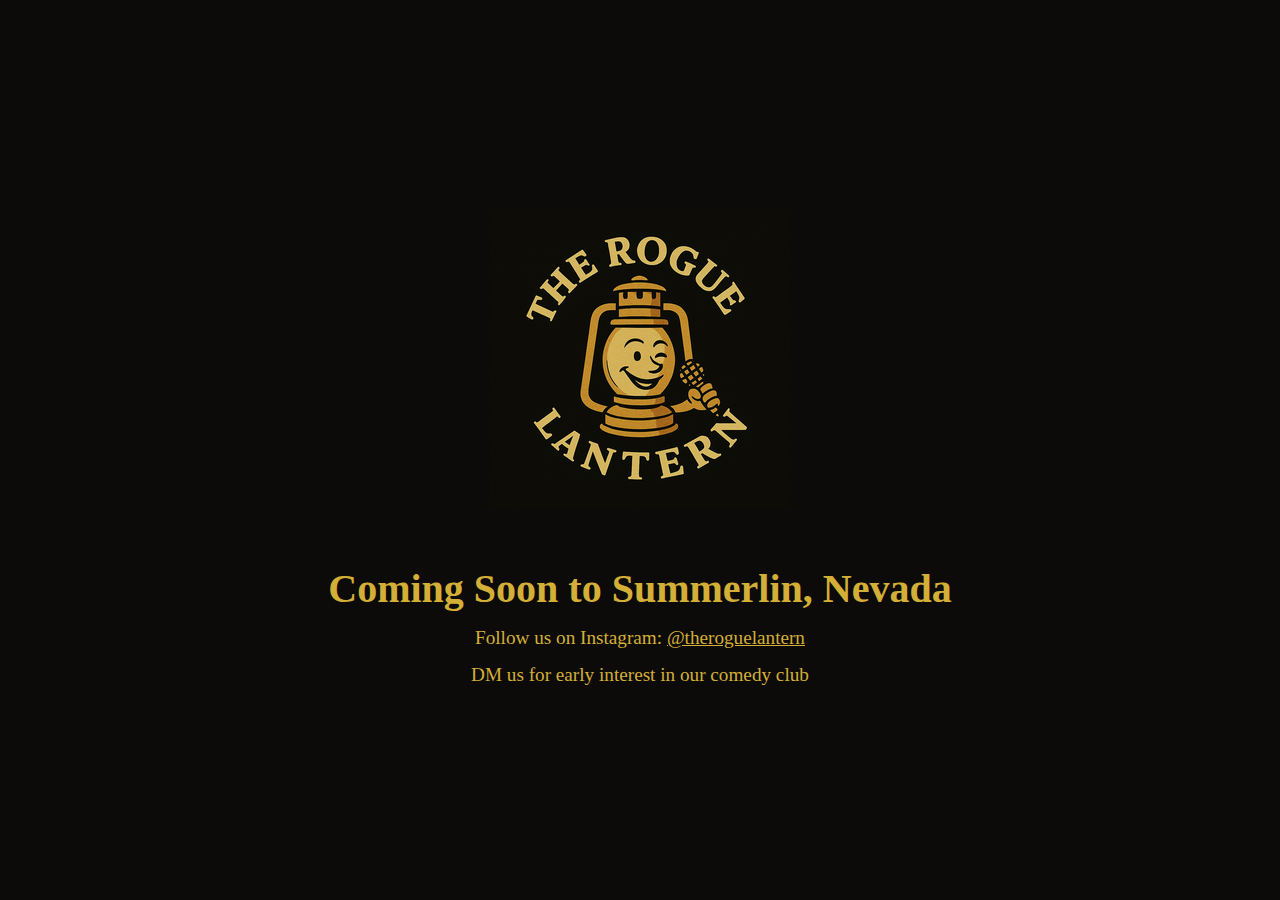
<file: index.html>
<!DOCTYPE html>
<html lang="en">
<head>
  <meta charset="UTF-8" />
  <meta name="viewport" content="width=device-width, initial-scale=1.0" />
  <title>The Rogue Lantern</title>
  <style>
    body {
      margin: 0;
      padding: 0;
      background-color: #0c0b09;
      color: #d4af37;
      font-family: 'Georgia', 'Palatino Linotype', serif;
      display: flex;
      flex-direction: column;
      align-items: center;
      justify-content: center;
      height: 100vh;
      text-align: center;
    }
    img {
      max-width: 300px;
      height: auto;
      margin-bottom: 30px;
    }
    h1 {
      font-size: 2.5rem;
      margin-bottom: 10px;
      font-weight: bold;
    }
    p {
      font-size: 1.2rem;
      margin: 5px 0;
    }
    .spacer {
      margin-top: 10px;
    }
    a {
      color: #d4af37;
      text-decoration: underline;
    }
  </style>
</head>
<body>
  <img src="RogueLogo.png" alt="The Rogue Lantern Logo" />
  <h1>Coming Soon to Summerlin, Nevada</h1>
  <p>Follow us on Instagram: <a href="https://instagram.com/theroguelantern" target="_blank">@theroguelantern</a></p>
  <p class="spacer">DM us for early interest in our comedy club</p>
</body>
</html>
</file>
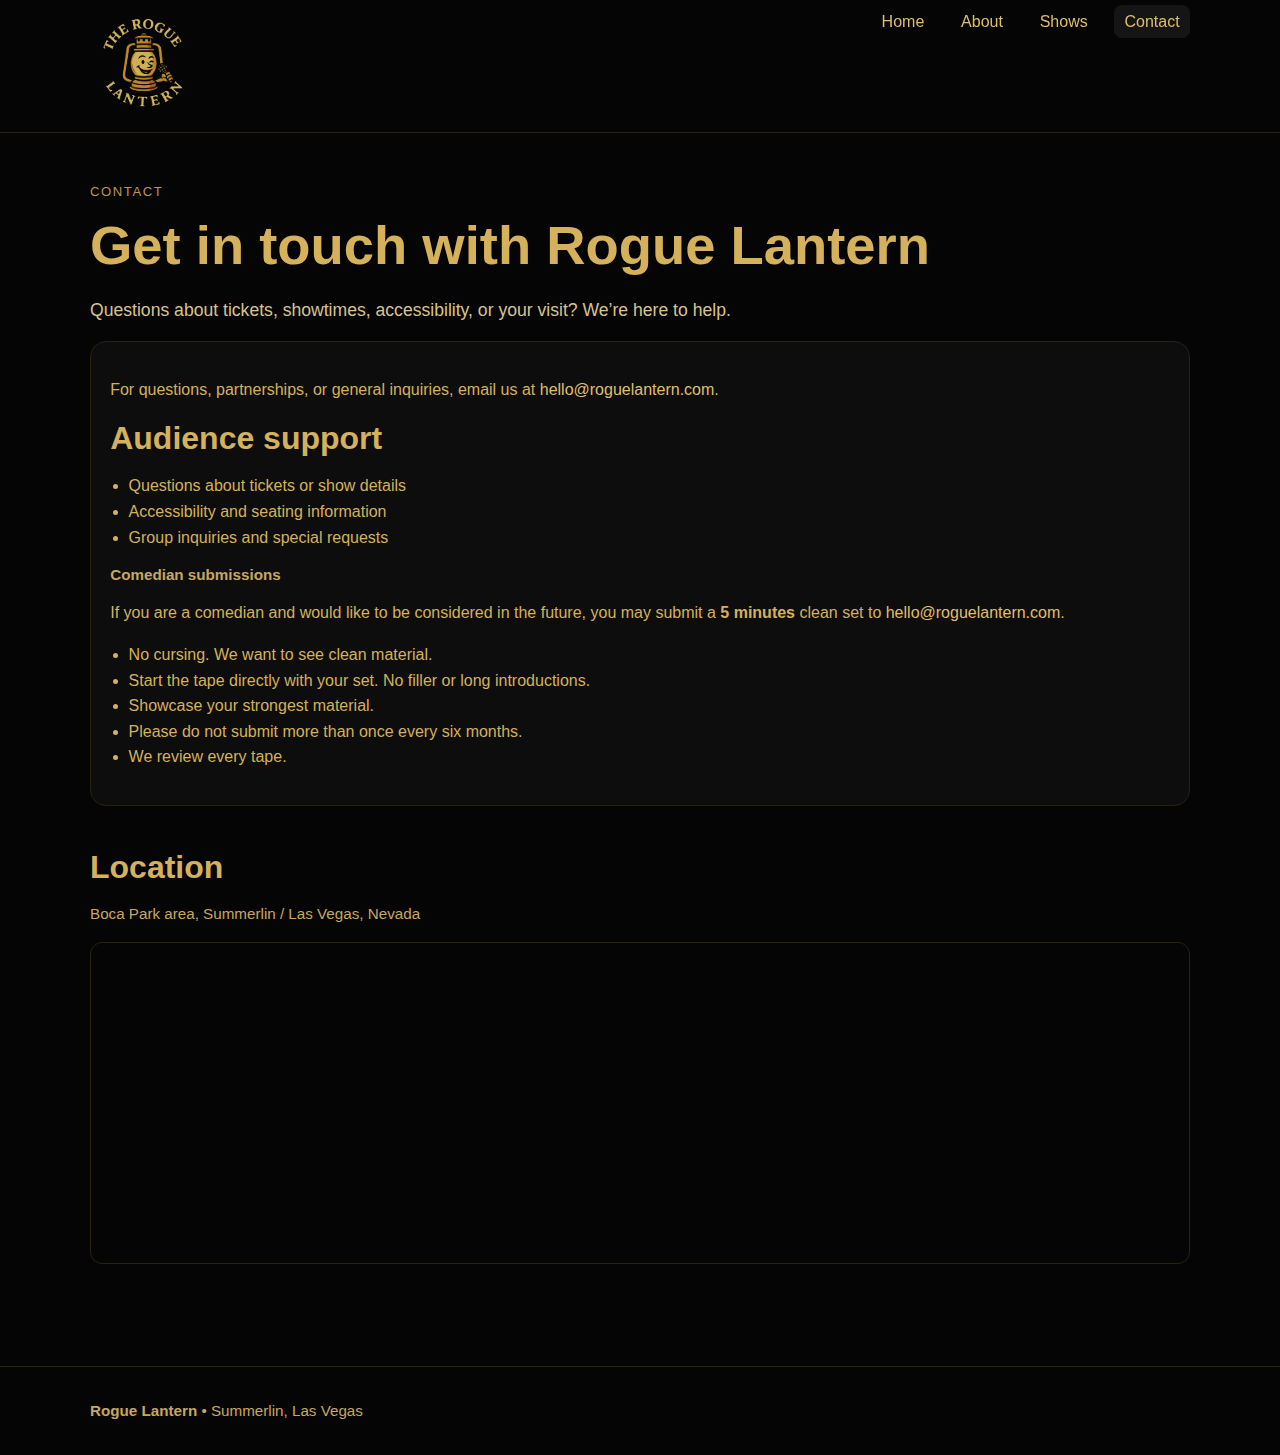
<file: contact.html>
<!doctype html>
<html lang="en">
<head>
  <meta charset="utf-8">
  <meta name="viewport" content="width=device-width, initial-scale=1">
  <title>Contact Rogue Lantern | Inquiries and Comedian Submissions</title>
  <meta name="description" content="Contact Rogue Lantern for questions and partnerships. Find submission guidance for comedians and location information in the Boca Park area.">
  <meta name="keywords" content="contact comedy club, comedian submissions, clean set submission, Summerlin Las Vegas comedy club contact, Rogue Lantern">
  <meta name="author" content="Rogue Lantern">
  <link rel="canonical" href="https://www.roguelantern.com/contact">
  <meta property="og:type" content="website">
  <meta property="og:title" content="Contact Rogue Lantern">
  <meta property="og:description" content="Get in touch with Rogue Lantern and review submission requirements for comedians.">
  <meta property="og:url" content="https://www.roguelantern.com/contact">
  <meta property="og:site_name" content="Rogue Lantern">
  <meta name="twitter:card" content="summary_large_image">
  <meta name="twitter:title" content="Contact Rogue Lantern">
  <meta name="twitter:description" content="Get in touch with Rogue Lantern and review submission requirements for comedians.">
  <link rel="stylesheet" href="styles.css">
  <script type="application/ld+json">{
    "@context":"https://schema.org",
    "@type":"ComedyClub",
    "name":"Rogue Lantern",
    "url":"https://www.roguelantern.com/",
    "foundingDate":"2026",
    "description":"An intimate 90-seat comedy club in the Summerlin area of Las Vegas, with craft cocktails and elevated American fare.",
    "servesCuisine":"American",
    "areaServed":["Summerlin","Las Vegas","Los Angeles"],
    "address":{
      "@type":"PostalAddress",
      "addressLocality":"Las Vegas",
      "addressRegion":"NV",
      "addressCountry":"US"
    }
  }</script>
</head>
<body>

<header>
  <div class="container nav-wrap">
    <a class="brand" href="index.html" aria-label="Rogue Lantern Home">
      <img class="logo" src="SVG Logo Transparent.svg" alt="Rogue Lantern logo">
    </a>
    <nav aria-label="Primary">
      <ul>
        <li><a  href="index.html">Home</a></li>
        <li><a  href="about.html">About</a></li>
        <li><a  href="shows.html">Shows</a></li>
        <li><a class="active" href="contact.html">Contact</a></li>
      </ul>
    </nav>
  </div>
</header>


<main class="section">
  <div class="container">
    <p class="kicker">Contact</p>
    <h1>Get in touch with Rogue Lantern</h1>
    <p class="lead">Questions about tickets, showtimes, accessibility, or your visit? We’re here to help.</p>
    <div class="panel">
      <p>For questions, partnerships, or general inquiries, email us at <a href="mailto:hello@roguelantern.com">hello@roguelantern.com</a>.</p>
      
      <h2>Audience support</h2>
      <ul class="clean">
        <li>Questions about tickets or show details</li>
        <li>Accessibility and seating information</li>
        <li>Group inquiries and special requests</li>
      </ul>

      <h2 class="small">Comedian submissions</h2>
      <p>If you are a comedian and would like to be considered in the future, you may submit a <strong>5 minutes</strong> clean set to <a href="mailto:hello@roguelantern.com">hello@roguelantern.com</a>.</p>
      <ul class="clean">
        <li>No cursing. We want to see clean material.</li>
        <li>Start the tape directly with your set. No filler or long introductions.</li>
        <li>Showcase your strongest material.</li>
        <li>Please do not submit more than once every six months.</li>
        <li>We review every tape.</li>
      </ul>
    </div>

    <section class="section">
      <h2>Location</h2>
      <p class="small">Boca Park area, Summerlin / Las Vegas, Nevada</p>
      <div class="map-wrap">
        <iframe 
          title="Map of Boca Park Las Vegas"
          loading="lazy"
          referrerpolicy="no-referrer-when-downgrade"
          src="https://www.google.com/maps?q=Boca+Park+Las+Vegas+NV&output=embed">
        </iframe>
      </div>
    </section>
  </div>
</main>

<footer>
  <div class="container small">
    <strong>Rogue Lantern</strong> • Summerlin, Las Vegas
  </div>
</footer>
</body>
</html>
</file>
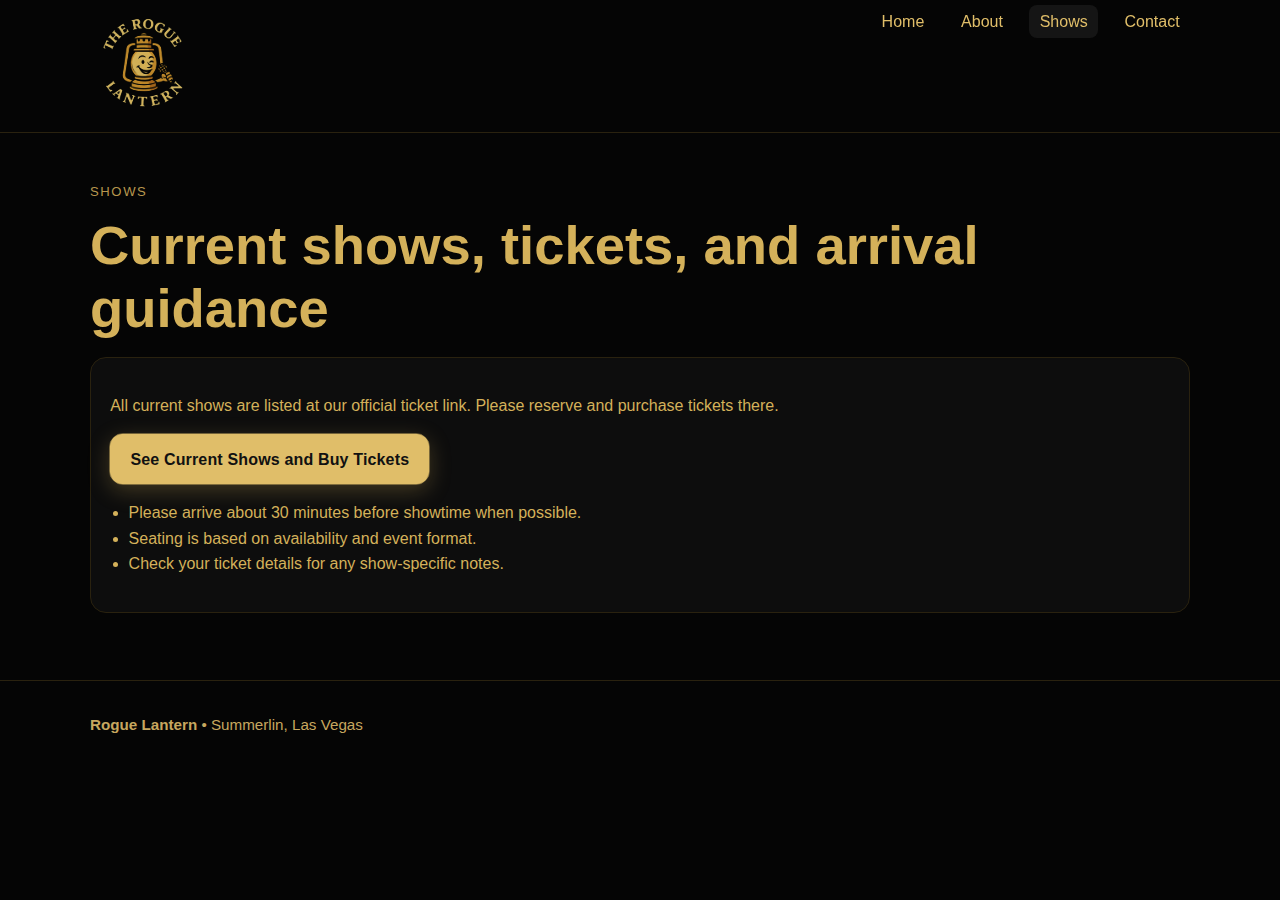
<file: shows.html>
<!doctype html>
<html lang="en">
<head>
  <meta charset="utf-8">
  <meta name="viewport" content="width=device-width, initial-scale=1">
  <title>Shows | Rogue Lantern Comedy Club</title>
  <meta name="description" content="See all current Rogue Lantern comedy shows and buy tickets. Plan your night at a premier 90-seat comedy club in Summerlin Las Vegas.">
  <meta name="keywords" content="Rogue Lantern shows, comedy tickets Las Vegas, Summerlin comedy events, stand-up shows Boca Park, live comedians">
  <meta name="author" content="Rogue Lantern">
  <link rel="canonical" href="https://buytickets.at/roguelantern">
  <meta property="og:type" content="website">
  <meta property="og:title" content="Rogue Lantern Shows and Tickets">
  <meta property="og:description" content="All current shows and ticket access for Rogue Lantern in Summerlin Las Vegas.">
  <meta property="og:url" content="https://buytickets.at/roguelantern">
  <meta property="og:site_name" content="Rogue Lantern">
  <meta name="twitter:card" content="summary_large_image">
  <meta name="twitter:title" content="Rogue Lantern Shows and Tickets">
  <meta name="twitter:description" content="All current shows and ticket access for Rogue Lantern in Summerlin Las Vegas.">
  <link rel="stylesheet" href="styles.css">
  <script type="application/ld+json">{
    "@context":"https://schema.org",
    "@type":"ComedyClub",
    "name":"Rogue Lantern",
    "url":"https://www.roguelantern.com/",
    "foundingDate":"2026",
    "description":"An intimate 90-seat comedy club in the Summerlin area of Las Vegas, with craft cocktails and elevated American fare.",
    "servesCuisine":"American",
    "areaServed":["Summerlin","Las Vegas","Los Angeles"],
    "address":{
      "@type":"PostalAddress",
      "addressLocality":"Las Vegas",
      "addressRegion":"NV",
      "addressCountry":"US"
    }
  }</script>
</head>
<body>

<header>
  <div class="container nav-wrap">
    <a class="brand" href="index.html" aria-label="Rogue Lantern Home">
      <img class="logo" src="SVG Logo Transparent.svg" alt="Rogue Lantern logo">
    </a>
    <nav aria-label="Primary">
      <ul>
        <li><a  href="index.html">Home</a></li>
        <li><a  href="about.html">About</a></li>
        <li><a class="active" href="shows.html">Shows</a></li>
        <li><a  href="contact.html">Contact</a></li>
      </ul>
    </nav>
  </div>
</header>


<main class="section">
  <div class="container">
    <p class="kicker">Shows</p>
    <h1>Current shows, tickets, and arrival guidance</h1>
    <div class="panel">
      <p>All current shows are listed at our official ticket link. Please reserve and purchase tickets there.</p>
      <p><a class="btn primary ticket" href="https://buytickets.at/roguelantern">See Current Shows and Buy Tickets</a></p>
      <ul class="clean">
        <li>Please arrive about 30 minutes before showtime when possible.</li>
        <li>Seating is based on availability and event format.</li>
        <li>Check your ticket details for any show-specific notes.</li>
      </ul>
    </div>
  </div>
</main>

<footer>
  <div class="container small">
    <strong>Rogue Lantern</strong> • Summerlin, Las Vegas
  </div>
</footer>
</body>
</html>
</file>
<file: styles.css>
:root{
  --bg:#050505;
  --panel:#0d0d0d;
  --text:#d4b15a;
  --muted:#b8974e;
  --line:#2a220f;
  --accent:#e0be69;
}
*{box-sizing:border-box}
html,body{margin:0;padding:0;background:var(--bg);color:var(--text);font-family:Inter,Segoe UI,Roboto,Helvetica,Arial,sans-serif;line-height:1.6}
a{color:var(--accent);text-decoration:none}
a:hover{text-decoration:underline}
.container{width:min(1100px,92%);margin:0 auto}
header{position:sticky;top:0;background:rgba(5,5,5,.96);backdrop-filter:blur(6px);border-bottom:1px solid var(--line);z-index:20}
.nav-wrap{display:flex;align-items:center;justify-content:space-between;gap:1rem;padding:.55rem 0;min-height:40px}
.brand{display:flex;align-items:center;gap:.75rem}

.brand-text{font-weight:700;letter-spacing:.06em}
nav ul{display:flex;gap:1rem;list-style:none;padding:0;margin:0}
nav a{padding:.5rem .65rem;border-radius:8px}
nav a.active, nav a:hover{background:#151515}
.hero{padding:4.5rem 0 3rem}
.kicker{letter-spacing:.12em;text-transform:uppercase;color:var(--muted);font-size:.82rem}
h1{font-size:clamp(2rem,5vw,3.4rem);line-height:1.15;margin:.5rem 0 1rem}
h2{font-size:clamp(1.45rem,3.2vw,2rem);line-height:1.2;margin:.4rem 0 1rem}
.lead{font-size:1.1rem;max-width:72ch;color:#d8c38c}
.cta-row{display:flex;flex-wrap:wrap;gap:.8rem;margin-top:1.2rem}
.btn{display:inline-block;padding:.9rem 1.2rem;border:1px solid var(--accent);border-radius:12px;font-weight:700;letter-spacing:.01em;min-height:44px;line-height:1.2;box-shadow:0 0 0 rgba(0,0,0,0);transition:transform .15s ease, box-shadow .2s ease, filter .2s ease}
.btn.primary{background:var(--accent);color:#111;border-color:var(--accent);box-shadow:0 6px 22px rgba(212,177,90,.28)}
.btn.secondary{background:transparent;color:var(--accent)}
.section{padding:2.2rem 0}
.grid{display:grid;grid-template-columns:repeat(12,1fr);gap:1rem}
.card{grid-column:span 4;background:var(--panel);border:1px solid var(--line);border-radius:14px;padding:1rem}
.card h3{margin-top:0}
.panel{background:var(--panel);border:1px solid var(--line);border-radius:16px;padding:1.2rem}
.small{font-size:.95rem;color:#c7a75f}
footer{border-top:1px solid var(--line);padding:2rem 0;margin-top:2rem;color:#ba9b54}
.map-wrap{border:1px solid var(--line);border-radius:12px;overflow:hidden}
iframe{display:block;width:100%;min-height:320px;border:0}
ul.clean{padding-left:1.15rem}
  .card{grid-column:span 12}
  
}

.btn:hover{transform:translateY(-1px);filter:brightness(1.02);text-decoration:none}
.btn:focus-visible{outline:2px solid var(--accent);outline-offset:2px}

.btn.ticket{position:relative}
.btn.ticket::after{
  content:"";
  position:absolute;
  inset:-2px;
  border-radius:14px;
  border:1px solid rgba(224,190,105,.45);
  pointer-events:none;
}


@media (max-width:860px){
  header{position:sticky}
  .nav-wrap{flex-direction:column;align-items:flex-start;padding:.65rem 0}
  .brand{width:100%}
  nav{width:100%}
  nav ul{display:grid;grid-template-columns:repeat(2,minmax(0,1fr));gap:.5rem;width:100%;margin-top:.25rem}
  nav a{display:block;text-align:center;padding:.6rem .5rem}
  .hero{padding:3rem 0 2rem}
  h1{font-size:clamp(1.7rem,8vw,2.35rem)}
  .lead{font-size:1rem}
  .cta-row{display:grid;grid-template-columns:1fr;gap:.65rem;width:100%}
  .cta-row .btn{width:100%;text-align:center}
  .panel{padding:1rem}
}
@media (max-width:480px){
  .container{width:min(95%,1100px)}
  
  .kicker{font-size:.74rem}
  .small{font-size:.9rem}
  iframe{min-height:250px}
}


.founder-grid{
  display:grid;
  grid-template-columns:280px 1fr;
  gap:1.15rem;
  align-items:start;
}
.founder-photo-wrap{
  width:100%;
  height:100%;
  max-height:360px;
  overflow:hidden;
  border-right:1px solid var(--line);
  border-radius:12px 0 0 12px;
  background:#0a0a0a;
}
.founder-photo{
  width:100%;
  height:100%;
  object-fit:cover;
  object-position:center top;
  display:block;
}
@media (max-width:860px){
  .founder-grid{grid-template-columns:1fr}
  .founder-photo-wrap{
    max-height:260px;
    border-right:0;
    border-bottom:1px solid var(--line);
    border-radius:12px 12px 0 0;
  }
}

  .about-photo-outside{
  width:100%;
  height:auto;
  max-height:none;
  object-fit:cover;
  object-position:center top;
  display:block;
  border-right:1px solid var(--line);
  border-bottom:1px solid var(--line);
}
}

  .about-photo-outside{
  width:100%;
  height:auto;
  max-height:none;
  object-fit:cover;
  object-position:center top;
  display:block;
  border-right:1px solid var(--line);
  border-bottom:1px solid var(--line);
}
  
  .nav-wrap{min-height:195px;align-items:flex-start}
}
@media (max-width:860px){
  
  .nav-wrap{min-height:0;padding:.5rem 0}
}
@media (max-width:480px){
  
}


/* Logo sizing: enforce larger display */
.logo{height:24px !important;width:auto;display:block;max-width:none}
.brand{align-items:flex-start}
.nav-wrap{align-items:flex-start}
@media (max-width:860px){
  .logo{height:170px !important}
}
@media (max-width:480px){
  .logo{height:140px !important}
}



/* About page split: crop photo so bottom aligns intentionally with panel */
.about-split{
  display:grid;
  grid-template-columns:340px 1fr;
  gap:1.25rem;
  align-items:end;
}
.about-photo-outer{
  background:transparent;
  display:flex;
  align-items:flex-end;
}
.about-photo-outside{
  width:100%;
  height:auto;
  max-height:none;
  object-fit:cover;
  object-position:center top;
  display:block;
  border-right:1px solid var(--line);
  border-bottom:1px solid var(--line);
}
/* Panel stays same height as photo column because the grid stretches */
.about-story-panel{
  border-radius:14px;
}

/* Mobile: stack, keep crop intentional */
@media (max-width:980px){
  .about-split{
  display:grid;
  grid-template-columns:340px 1fr;
  gap:1.25rem;
  align-items:end;
}
  .about-photo-outer{
  background:transparent;
  display:flex;
  align-items:flex-end;
}
  .about-photo-outside{
  width:100%;
  height:auto;
  max-height:none;
  object-fit:cover;
  object-position:center top;
  display:block;
  border-right:1px solid var(--line);
  border-bottom:1px solid var(--line);
}
}


img{max-width:100%;height:auto}

@media (max-width:860px){
  .container{overflow-x:clip}
  .btn{font-size:1rem}
  .panel, .card{word-wrap:break-word}
}




/* v14 balanced logo sizing */
.logo{
  height:108px !important;
  width:auto !important;
  max-width:none !important;
}
.nav-wrap{
  min-height:132px !important;
}
@media (max-width:1200px){
  .logo{height:96px !important}
  .nav-wrap{min-height:120px !important}
}
@media (max-width:980px){
  .logo{height:84px !important}
  .nav-wrap{min-height:106px !important}
}
@media (max-width:860px){
  .logo{height:72px !important}
}
@media (max-width:480px){
  .logo{height:60px !important}
}
</file>
